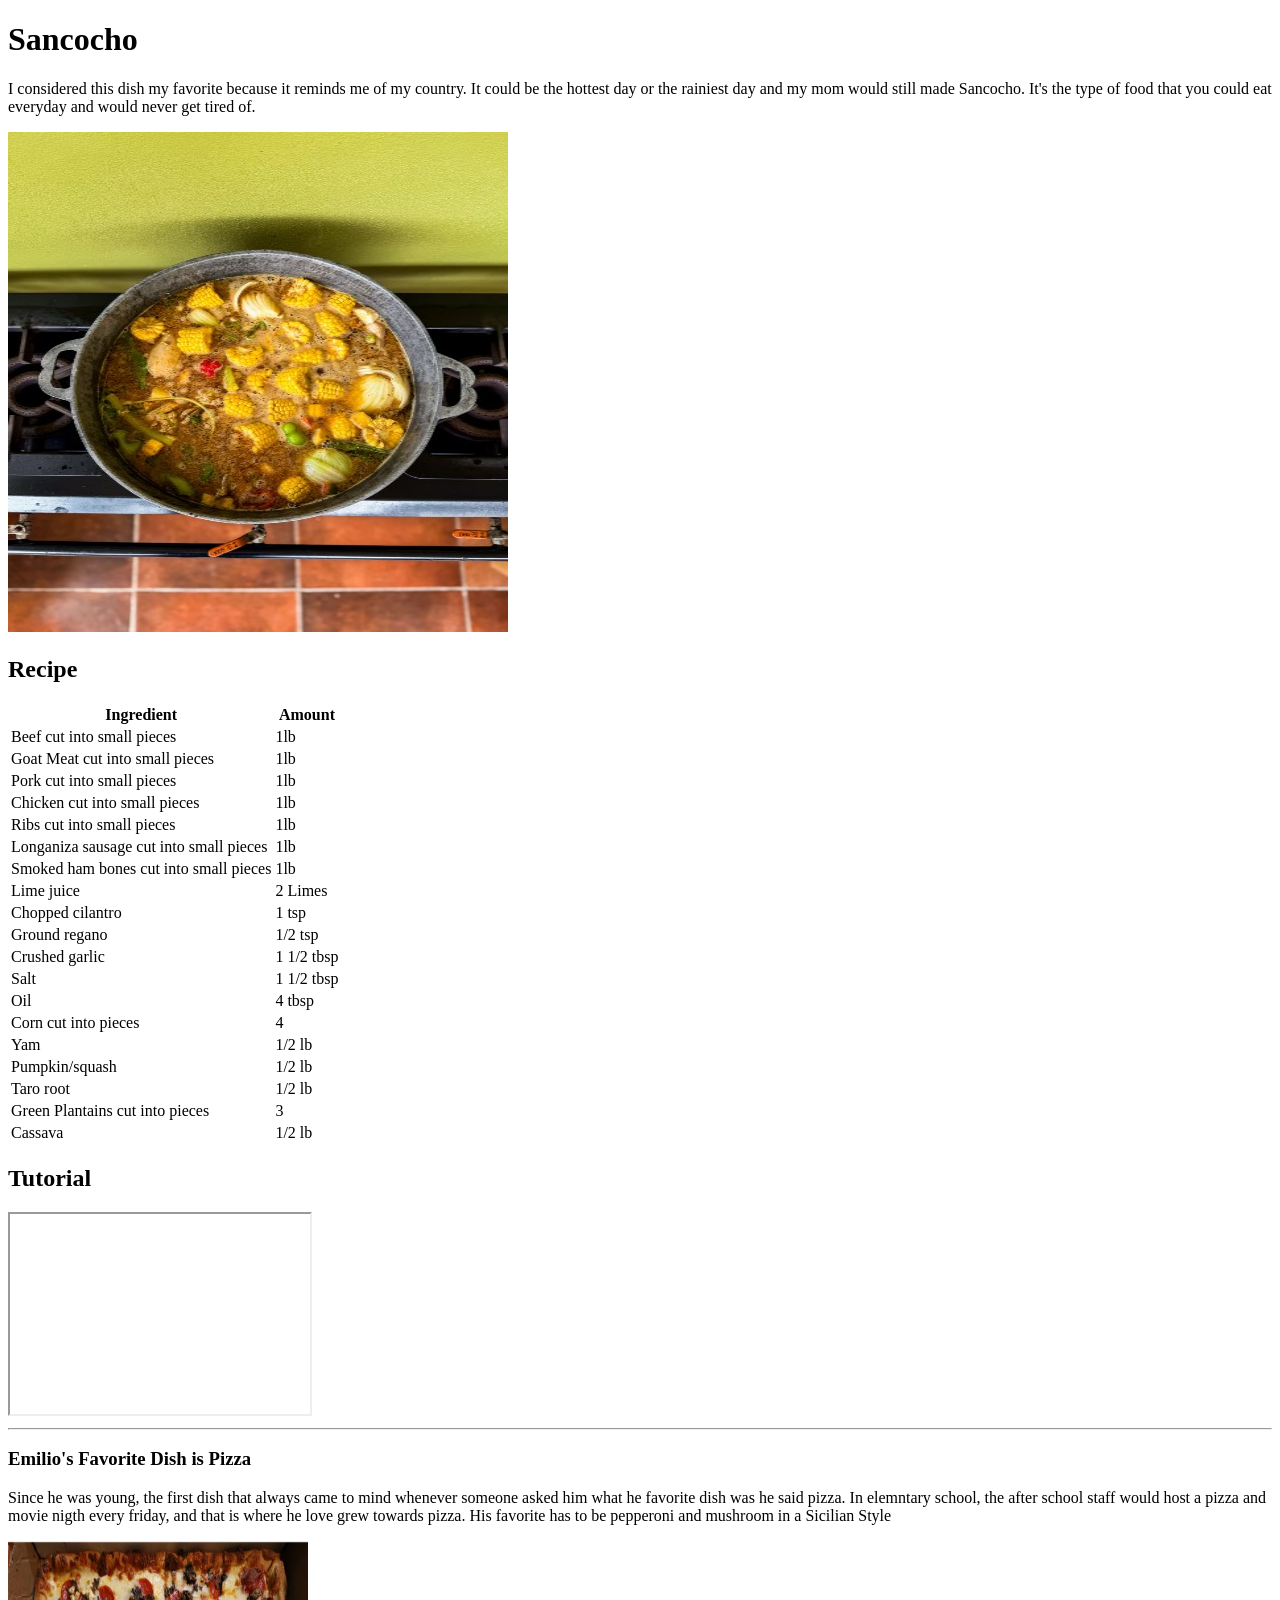
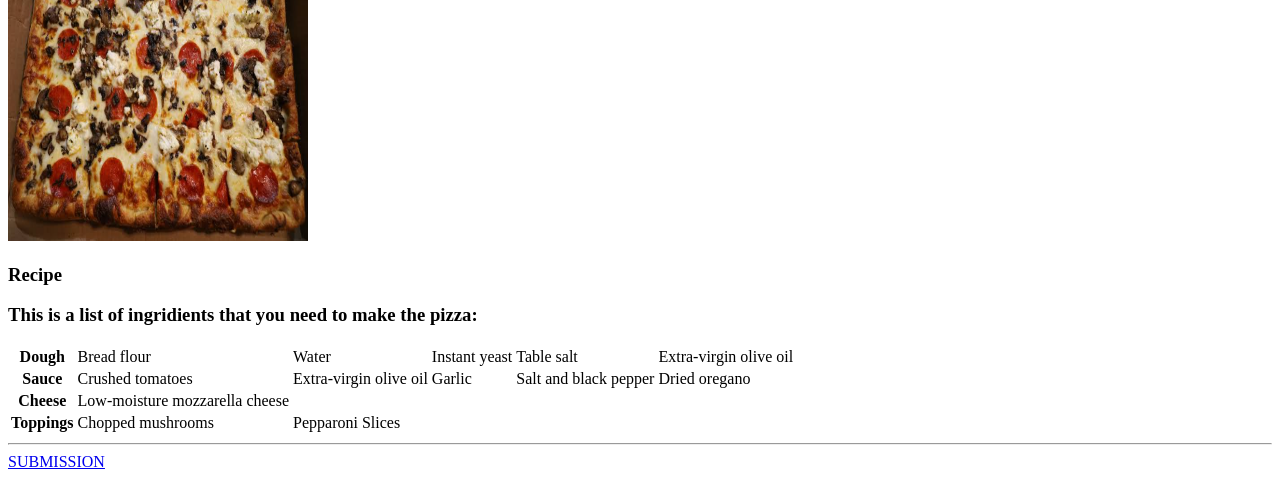
<file: labs/lab3/index.html>
<!DOCTYPE html>
<html>
    <head>
        <meta charset="UTF-8">
        <title>My Favorite Dish</title>
    </head>
    <h1><strong>Sancocho</strong></h1>

    <body>
    <p>
        I considered this dish my favorite because it reminds me of my country. 
        It could be the hottest day or the rainiest day and my mom would still made Sancocho. 
        It's the type of food that you could eat everyday and would never get tired of. 
    </p>

    <img src="images/sancocho.jpg" width="500" height="500" alt="Sancocho">
    <h2><strong>Recipe</strong></h2>
    <table>
        <tr>
            <th>Ingredient</th>
            <th>Amount</th>
        </tr>
        <tr>
            <td>Beef cut into small pieces</td>
            <td>1lb</td>
        </tr>
         <tr>
            <td>Goat Meat cut into small pieces</td>
            <td>1lb</td>
        </tr>
          <tr>
            <td>Pork cut into small pieces</td>
            <td>1lb</td>
        </tr>
          <tr>
            <td>Chicken cut into small pieces</td>
            <td>1lb</td>
        </tr>
          <tr>
            <td>Ribs cut into small pieces</td>
            <td>1lb</td>
        </tr>
          <tr>
            <td>Longaniza sausage cut into small pieces</td>
            <td>1lb</td>
        </tr>
        <tr>
            <td>Smoked ham bones cut into small pieces</td>
            <td>1lb</td>
        </tr>
         <tr>
            <td>Lime juice</td>
            <td>2 Limes</td>
        </tr>
         <tr>
            <td>Chopped cilantro</td>
            <td>1 tsp</td>
        </tr>
         <tr>
            <td>Ground regano</td>
            <td>1/2 tsp</td>
        </tr>
         <tr>
            <td>Crushed garlic</td>
            <td>1 1/2 tbsp</td>
        </tr>
        <tr>
            <td>Salt</td>
            <td>1 1/2 tbsp</td>
        </tr>
        <tr>
            <td>Oil</td>
            <td>4 tbsp</td>
        </tr>
        <tr>
            <td>Corn cut into pieces</td>
            <td>4</td>
        </tr>
        <tr>
            <td>Yam</td>
            <td>1/2 lb</td>
        </tr>
        <tr>
            <td>Pumpkin/squash</td>
            <td>1/2 lb</td>
        </tr>
        <tr>
            <td>Taro root</td>
            <td>1/2 lb</td>
        </tr>
        <tr>
            <td>Green Plantains cut into pieces</td>
            <td>3</td>
        </tr>
        <tr>
            <td>Cassava</td>
            <td>1/2 lb</td>
        </tr>
    </table>
    <h2><strong>Tutorial</strong></h2>
    <iframe width="300" height="200" src="https://www.youtube.com/embed/i4HcZqyIdY0"></iframe>

    <hr>
<!-- Partnert Dish-->
 <h3><strong>Emilio's Favorite Dish is Pizza </strong></h3>

    <body>
    <p>Since he was young, the first dish that always came to mind whenever someone asked him what he favorite dish was he said pizza. 
        In elemntary school, the after school staff would host a pizza and movie nigth every friday, and that is where he love grew towards pizza. 
        His favorite has to be pepperoni and mushroom in a Sicilian Style 
    </p>

    <img src="images/sicilianpizza.png" width="300" height="300" alt="Sancocho">
    <h3><strong>Recipe</strong></h3>
    

        <h3>This is a list of ingridients that you need to make the pizza:</h3>
        <table>
            <tr>
                <th scope="col"><strong>Dough</strong></th>
                <td>Bread flour</td>
                <td>Water</td>
                <td>Instant yeast</td>
                <td>Table salt</td>
                <td>Extra-virgin olive oil</td>
            </tr>
            <tr>
                <th scope="col"><strong>Sauce</strong></th>
                <td>Crushed tomatoes</td>
                <td>Extra-virgin olive oil</td>
                <td>Garlic</td>
                <td>Salt and black pepper</td>
                <td>Dried oregano</td>
            </tr>
            <tr>
                <th scope="col"><strong>Cheese</strong></th>
                <td>Low-moisture mozzarella cheese</td>
            </tr>
            <tr>
                <th scope="col"><strong>Toppings</strong></th>
                <td>Chopped mushrooms</td>
                <td>Pepparoni Slices</td>
            </tr>
        </table>

<hr>
    <a href="submission.html">SUBMISSION</a>
    </body>

</html>
</file>
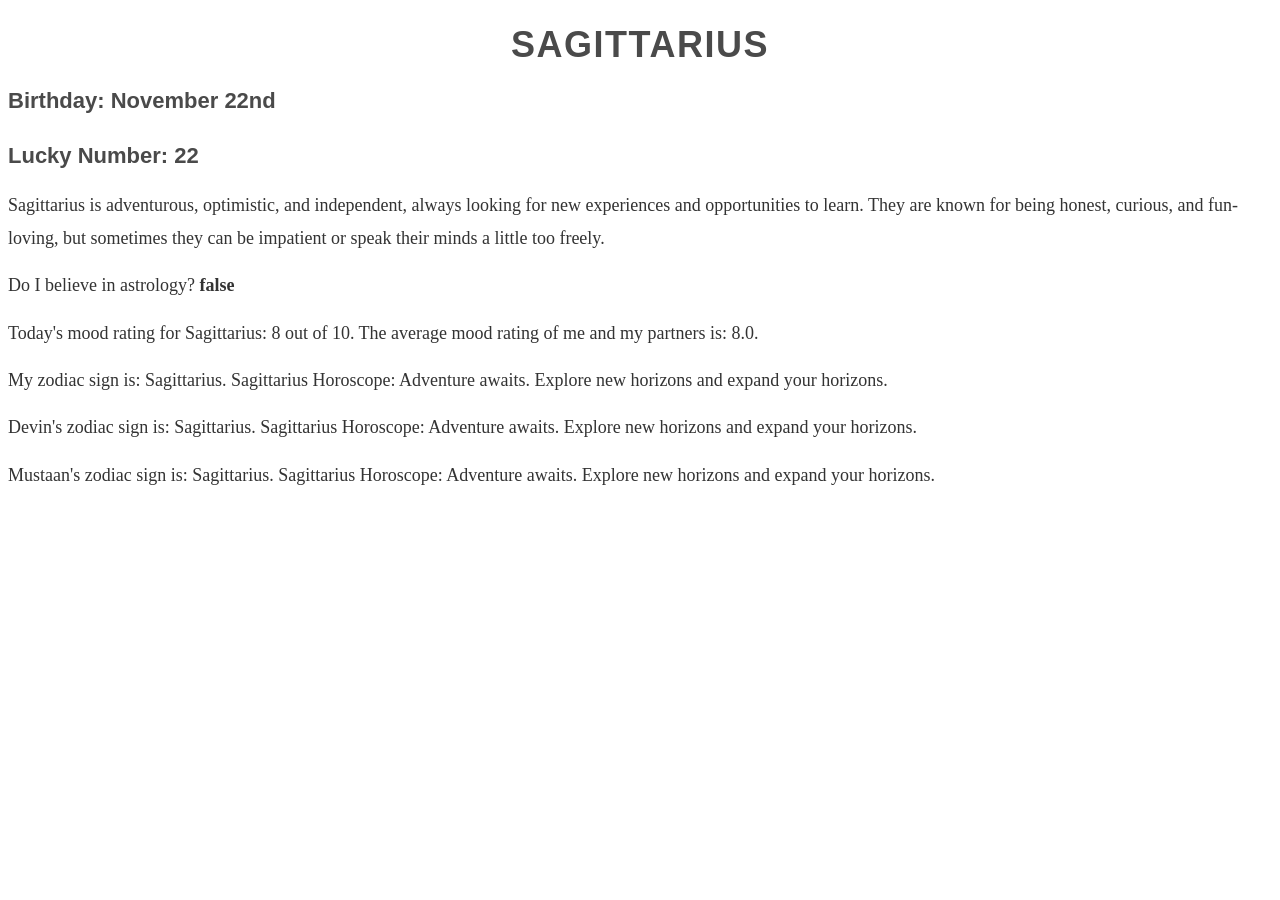
<file: labs/lab7/index.html>
<!DOCTYPE html>
<html>
  <head>
    <link href="css/style.css" type="text/css" rel="stylesheet">
  </head>
  
  <body>
    <h1 id="sign">My Sign</h1>
    <h3 class="birthday">Birthday: </h3>
    <h4 class="luckyNum">Lucky Number: </h4>
    <p>My horoscope...</p>
    <p>Do I believe in astrology? </p>
    <p id = "mood"></p>
    <p id = "me"></p>
    <p id = "partner1"></p>
    <p id = "partner2"></p>
    
  <script src="js/horoscope-data.js"></script>
  </body>
</html>
</file>
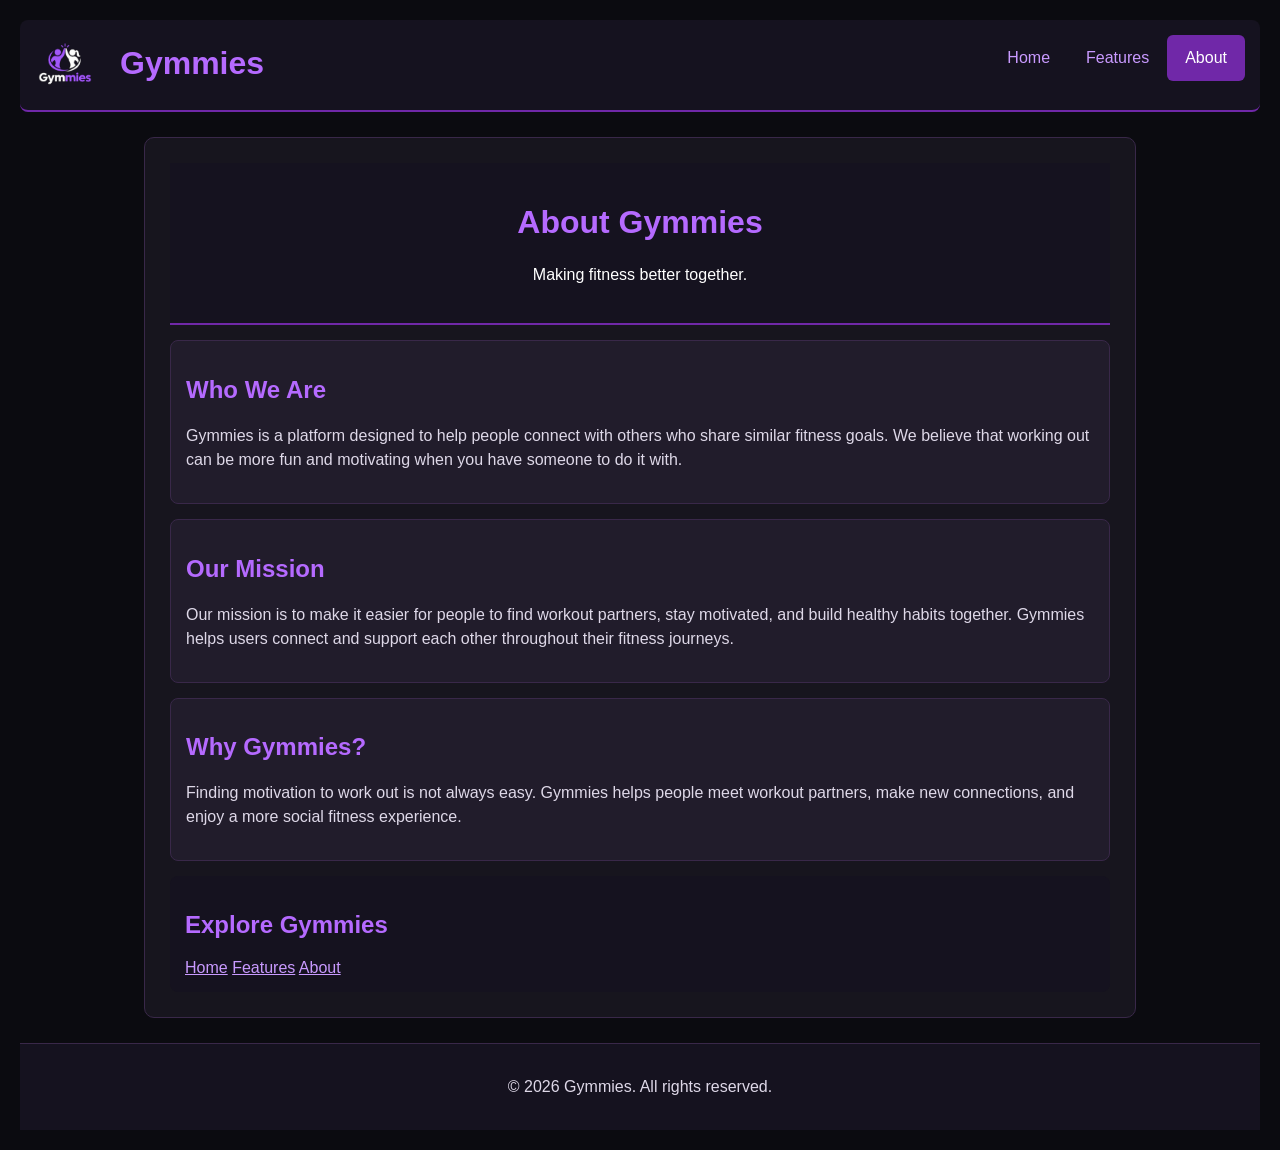
<file: product_site/about.html>
<!DOCTYPE html>
<html lang="en">

<head>
    <meta charset="UTF-8">
    <meta name="viewport" content="width=device-width, initial-scale=1.0">
    <title>About Gymmies</title>
    <meta name="description" content="Learn about Gymmies, our mission to connect workout partners, and our goal of making fitness better together.">
    <meta property="og:title" content="About Gymmies">
    <meta property="og:description" content="Learn how Gymmies brings people together through fitness and shared workout goals.">
    <meta property="og:image" content="images/gymmies-logo.png">
    <meta property="og:url" content="https://adriansmartegarcia.rhody.dev/csc271_projects/product_site/about.html">
    <meta property="og:type" content="website">
    <link rel="stylesheet" href="css/style.css">
    <!-- Google tag (gtag.js) -->
<script async src="https://www.googletagmanager.com/gtag/js?id=G-575NGJ335N"></script>
<script>
  window.dataLayer = window.dataLayer || [];
  function gtag(){dataLayer.push(arguments);}
  gtag('js', new Date());

  gtag('config', 'G-575NGJ335N');
</script>
</head>

<body>

    <!-- Header and navigation -->
    <div class="header">
        <img src="images/gymmies-logo.png"
         alt="Gymmies logo"
         class="logo">
        <h1>Gymmies</h1>

        <a href="about.html" class="active">About</a>
        <a href="features.html">Features</a>
        <a href="homepage.html">Home</a>
    </div>

    <!-- Main content -->
    <div class="content">

        <header>
            <h1 id="main-title">About Gymmies</h1>
            <p>Making fitness better together.</p>
        </header>

        <main>
            <section class="feature">
                <h2>Who We Are</h2>
                <p>
                    Gymmies is a platform designed to help people connect
                    with others who share similar fitness goals. We believe
                    that working out can be more fun and motivating when
                    you have someone to do it with.
                </p>
            </section>

            <section class="feature">
                <h2>Our Mission</h2>
                <p>
                    Our mission is to make it easier for people to find
                    workout partners, stay motivated, and build healthy
                    habits together. Gymmies helps users connect and support
                    each other throughout their fitness journeys.
                </p>
            </section>

            <section class="feature">
                <h2>Why Gymmies?</h2>
                <p>
                    Finding motivation to work out is not always easy.
                    Gymmies helps people meet workout partners, make new
                    connections, and enjoy a more social fitness experience.
                </p>
            </section>
        </main>

        <nav>
            <h2>Explore Gymmies</h2>
            <a href="homepage.html">Home</a>
            <a href="features.html">Features</a>
            <a href="about.html" class="active">About</a>
        </nav>

    </div>

    <!-- Footer -->
    <footer>
        <p>&copy; 2026 Gymmies. All rights reserved.</p>
    </footer>

</body>
</html>
</file>
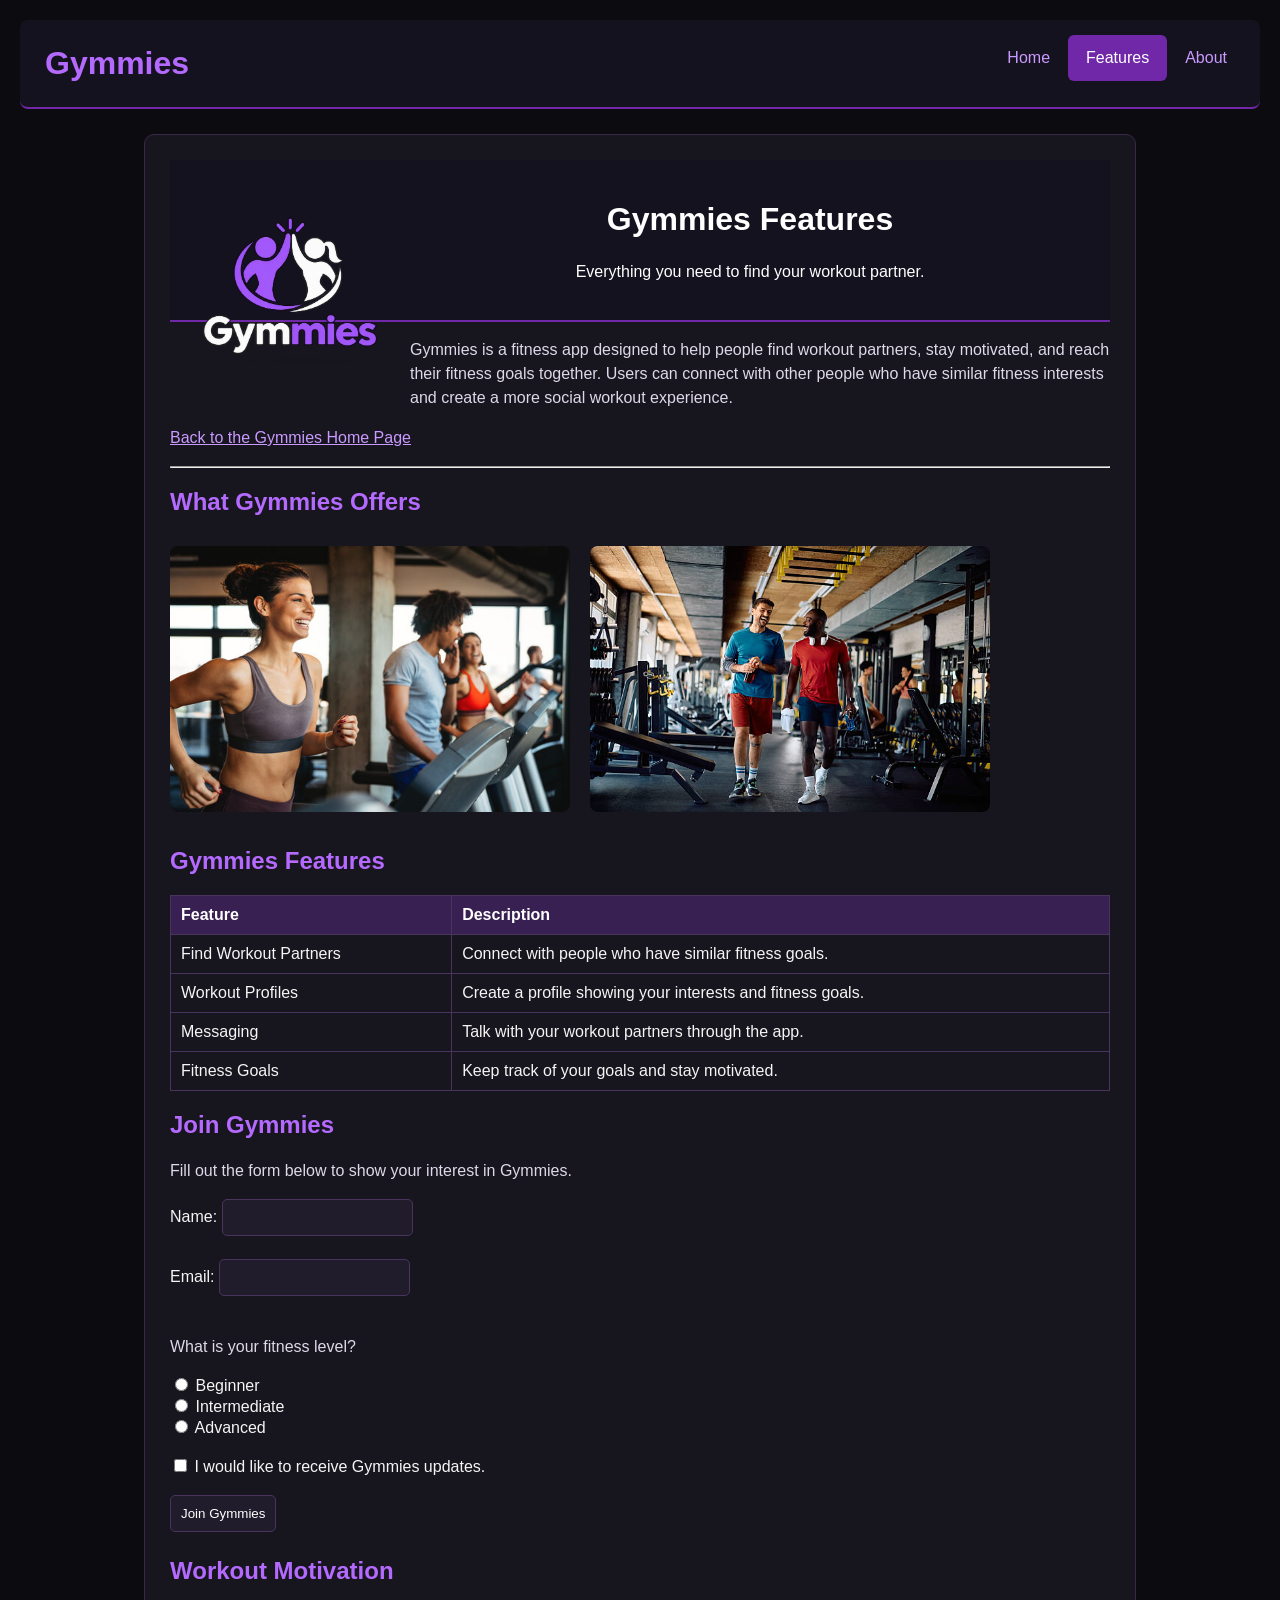
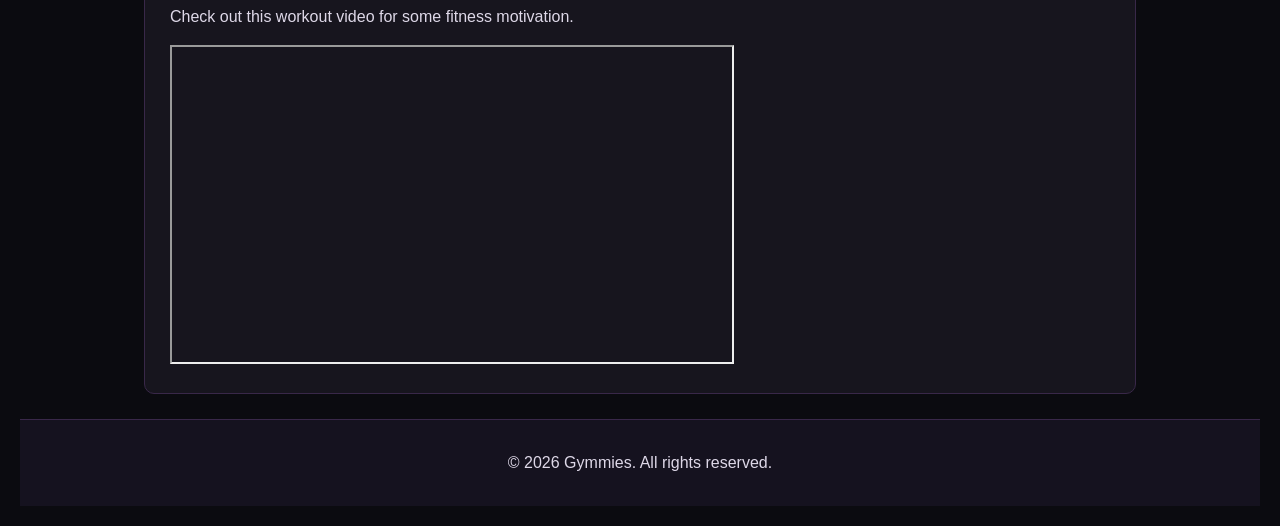
<file: product_site/features.html>
<!DOCTYPE html>
<html lang="en">

<head>
    <meta charset="UTF-8">
    <meta name="viewport" content="width=device-width, initial-scale=1.0">
    <title>Gymmies Features</title>
    <meta name="description" content="Explore Gymmies features for finding workout partners, connecting with fitness communities, and reaching your fitness goals.">
    <meta property="og:title" content="Gymmies Features">
    <meta property="og:description" content="Discover how Gymmies helps you find workout partners and make fitness more social.">
    <meta property="og:image" content="images/gymmies-logo.png">
    <meta property="og:url" content="https://adriansmartegarcia.rhody.dev/csc271_projects/product_site/features.html">
    <meta property="og:type" content="website">
    <link rel="stylesheet" href="css/style.css">
    <!-- Google tag (gtag.js) -->
<script async src="https://www.googletagmanager.com/gtag/js?id=G-575NGJ335N"></script>
<script>
  window.dataLayer = window.dataLayer || [];
  function gtag(){dataLayer.push(arguments);}
  gtag('js', new Date());

  gtag('config', 'G-575NGJ335N');
</script>
</head>

<body>

    <!-- Header and navigation -->
    <div class="header">
        <h1>Gymmies</h1>

        <a href="about.html">About</a>
        <a href="features.html" class="active">Features</a>
        <a href="homepage.html">Home</a>
    </div>

    <!-- Main content -->
    <div class="content">

        <header>
            <img src="images/gymmies-logo.png"
                 alt="Gymmies logo"
                 width="200"
                 height="200">

            <h1>Gymmies Features</h1>
            <p>Everything you need to find your workout partner.</p>
        </header>

        <main>

            <p>
                Gymmies is a fitness app designed to help people find workout partners,
                stay motivated, and reach their fitness goals together. Users can connect
                with other people who have similar fitness interests and create a more
                social workout experience.
            </p>

            <p>
                <a href="homepage.html">Back to the Gymmies Home Page</a>
            </p>

            <hr>

            <h2>What Gymmies Offers</h2>

            <img src="images/gym-workout.jpg"
                 alt="People working out together at a gym"
                 width="400"
                 height="300">

            <img src="images/workout-partners.jpg"
                 alt="Two workout partners exercising together"
                 width="400"
                 height="300">

            <div style="clear: both;"></div>

            <h2>Gymmies Features</h2>

            <table>
                <tr>
                    <th>Feature</th>
                    <th>Description</th>
                </tr>

                <tr>
                    <td>Find Workout Partners</td>
                    <td>Connect with people who have similar fitness goals.</td>
                </tr>

                <tr>
                    <td>Workout Profiles</td>
                    <td>Create a profile showing your interests and fitness goals.</td>
                </tr>

                <tr>
                    <td>Messaging</td>
                    <td>Talk with your workout partners through the app.</td>
                </tr>

                <tr>
                    <td>Fitness Goals</td>
                    <td>Keep track of your goals and stay motivated.</td>
                </tr>
            </table>

            <h2>Join Gymmies</h2>

            <p>
                Fill out the form below to show your interest in Gymmies.
            </p>

            <form>

                <label for="name">Name:</label>
                <input type="text"
                       id="name"
                       name="name"
                       required
                       maxlength="50">

                <br><br>

                <label for="email">Email:</label>
                <input type="email"
                       id="email"
                       name="email"
                       required>

                <br><br>

                <p>What is your fitness level?</p>

                <input type="radio"
                       id="beginner"
                       name="fitness"
                       value="beginner"
                       required>

                <label for="beginner">Beginner</label>

                <br>

                <input type="radio"
                       id="intermediate"
                       name="fitness"
                       value="intermediate">

                <label for="intermediate">Intermediate</label>

                <br>

                <input type="radio"
                       id="advanced"
                       name="fitness"
                       value="advanced">

                <label for="advanced">Advanced</label>

                <br><br>

                <input type="checkbox"
                       id="updates"
                       name="updates">

                <label for="updates">
                    I would like to receive Gymmies updates.
                </label>

                <br><br>

                <input type="submit" value="Join Gymmies">

            </form>

            <h2>Workout Motivation</h2>

            <p>
                Check out this workout video for some fitness motivation.
            </p>

            <iframe width="560"
                    height="315"
                    src="https://www.youtube.com/embed/XWxKXpwwvz8"
                    title="Workout motivation video"
                    allowfullscreen>
            </iframe>

        </main>

    </div>

    <!-- Footer -->
    <footer>
        <p>&copy; 2026 Gymmies. All rights reserved.</p>
    </footer>

</body>

</html>
</file>
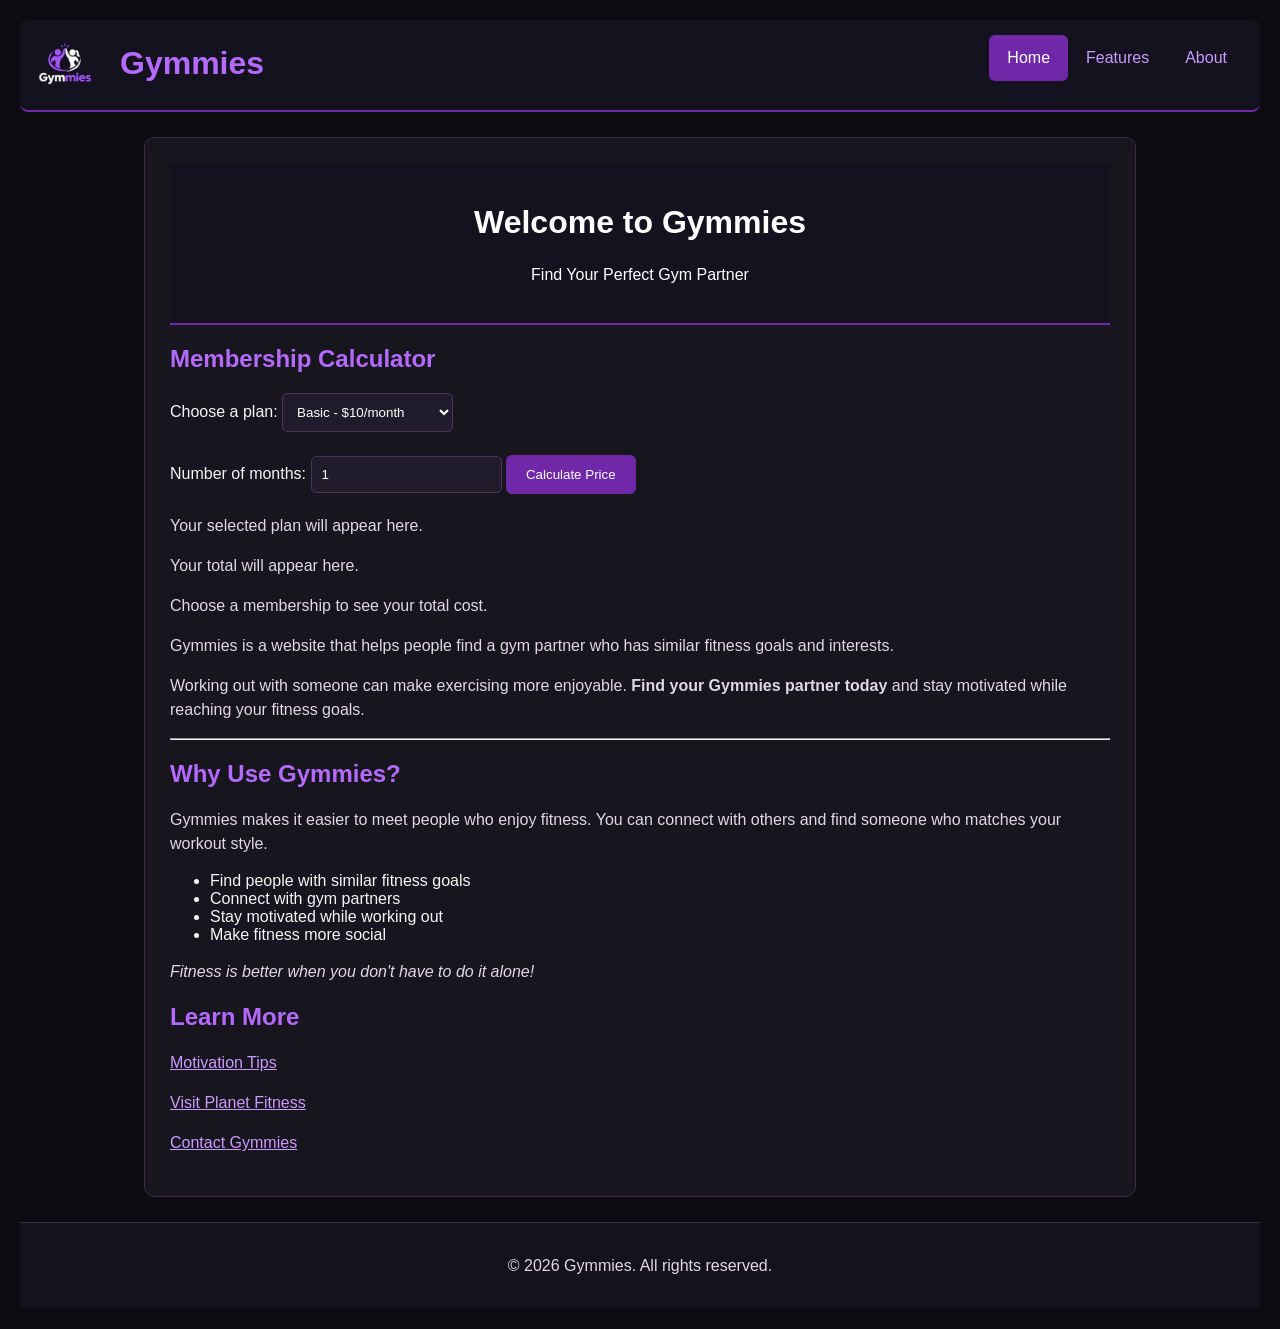
<file: product_site/homepage.html>
<!DOCTYPE html>
<html lang="en">

<head>
    <meta charset="UTF-8">
    <meta name="viewport" content="width=device-width, initial-scale=1.0">
    <title>Gymmies - Find Your Gym Partner</title>
    <meta name="description" content="Find gym partners with similar fitness goals and interests using Gymmies. Connect with workout buddies and make fitness better together.">
    <meta property="og:title" content="Gymmies - Find Your Gym Partner">
    <meta property="og:description" content="Connect with workout partners who share your fitness goals and interests.">
    <meta property="og:image" content="images/gymmies-logo.png">
    <meta property="og:url" content="https://adriansmartegarcia.rhody.dev/csc271_projects/product_site/homepage.html">
    <meta property="og:type" content="website">
    <link rel="stylesheet" href="css/style.css">
    <!-- Google tag (gtag.js) -->
<script async src="https://www.googletagmanager.com/gtag/js?id=G-575NGJ335N"></script>
<script>
  window.dataLayer = window.dataLayer || [];
  function gtag(){dataLayer.push(arguments);}
  gtag('js', new Date());

  gtag('config', 'G-575NGJ335N');
</script>
</head>

<body>
    <script src="js/membership.js"></script>
    <!-- Header and navigation -->
    <div class="header">
        <img src="images/gymmies-logo.png"
         alt="Gymmies logo"
         class="logo">
        <h1>Gymmies</h1>

        <a href="about.html">About</a>
        <a href="features.html">Features</a>
        <a href="homepage.html" class="active">Home</a>
    </div>

    <!-- Main content -->
    <div class="content">

        <header>
            <h1>Welcome to Gymmies</h1>
            <p id="welcome-message">Find Your Perfect Gym Partner</p>
        </header>

        <main>

    <section id="membership-calculator">
    <h2>Membership Calculator</h2>

        <label for="membership">Choose a plan:</label>

        <select id="membership">
            <option value="10">Basic - $10/month</option>
            <option value="20">Standard - $20/month</option>
            <option value="30">Premium - $30/month</option>
        </select>

    <br><br>

        <label for="months">Number of months:</label>

        <input type="number" id="months" value="1" min="1">

        <button id="calculate">Calculate Price</button>

            <p id="plan-result">Your selected plan will appear here.</p>

            <p class="price-result">Your total will appear here.</p>

            <p class="calculator-description">
                Choose a membership to see your total cost.
            </p>
    </section>

            <p>
                Gymmies is a website that helps people find a gym partner
                who has similar fitness goals and interests.
            </p>

            <p>
                Working out with someone can make exercising more enjoyable.
                <strong>Find your Gymmies partner today</strong> and stay motivated
                while reaching your fitness goals.
            </p>

            <hr>

            <h2>Why Use Gymmies?</h2>

            <p>
                Gymmies makes it easier to meet people who enjoy fitness.
                You can connect with others and find someone who matches
                your workout style.
            </p>

            <ul>
                <li>Find people with similar fitness goals</li>
                <li>Connect with gym partners</li>
                <li>Stay motivated while working out</li>
                <li>Make fitness more social</li>
            </ul>

            <p>
                <em>Fitness is better when you don't have to do it alone!</em>
            </p>

            <h2>Learn More</h2>

            <p>
                <a href="https://zenhabits.net/31-ways-to-motivate-yourself-to-exercise/"
                    target="_blank">
                    Motivation Tips
                </a>
            </p>

            <p>
                <a href="https://www.planetfitness.com/" target="_blank">
                    Visit Planet Fitness
                </a>
            </p>

            <p>
                <a href="mailto:adrians.martegarcia@uri.edu">
                    Contact Gymmies
                </a>
            </p>

        </main>

    </div>

    <!-- Footer -->
    <footer>
        <p>&copy; 2026 Gymmies. All rights reserved.</p>
    </footer>

</body>
</html>
</file>
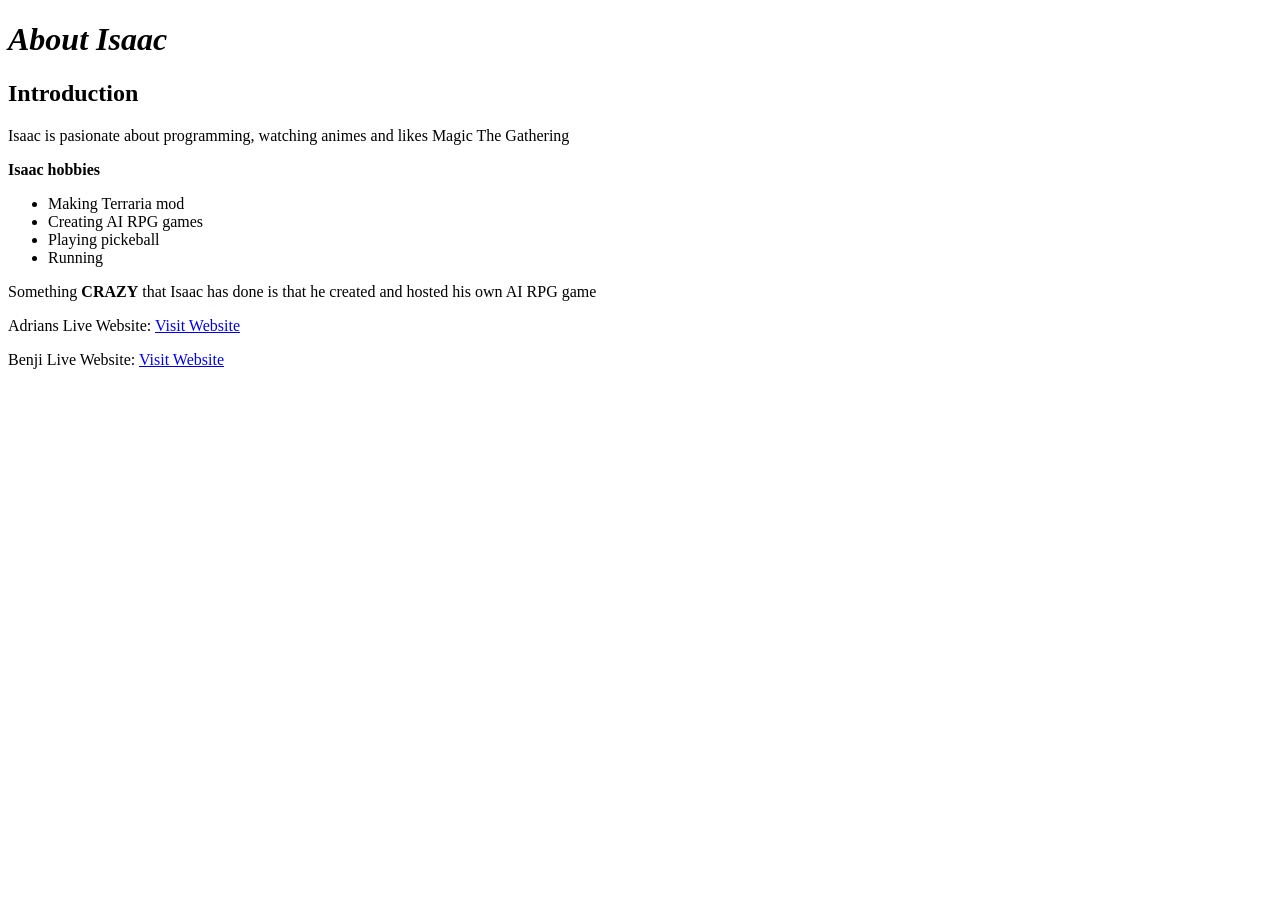
<file: labs/lab2/profile.html>
<!DOCTYPE html>
<html>
    <head>
        <meta charset="UTF-8">
        <title>Isaac Profile</title>
    </head>

    <body>
        <h1><em>About Isaac</em></h1>

        <h2><strong>Introduction</strong></h2>

        <p>
            Isaac is pasionate about programming, watching animes and likes Magic The Gathering
        </p>
        <p>
            <strong>Isaac hobbies</strong>
            <ul>
            <li>Making Terraria mod</li>
             <li>Creating AI RPG games</li> 
             <li>Playing pickeball</li> 
            <li>Running</li></ul>
        </p>
        <p>Something <strong>CRAZY</strong> that Isaac has done is that he created and hosted his own AI RPG game</p>

        <p> Adrians Live Website: <a href="https://benjiicosta.rhody.dev/csc271_projects/labs/lab2/profile.html"> Visit Website</a> </p>
        <p> Benji Live Website: <a href="https://isaacrichards.rhody.dev/csc271_projects/labs/lab2/profile.html"> Visit Website</a> </p>
    </body>
</html>
</file>
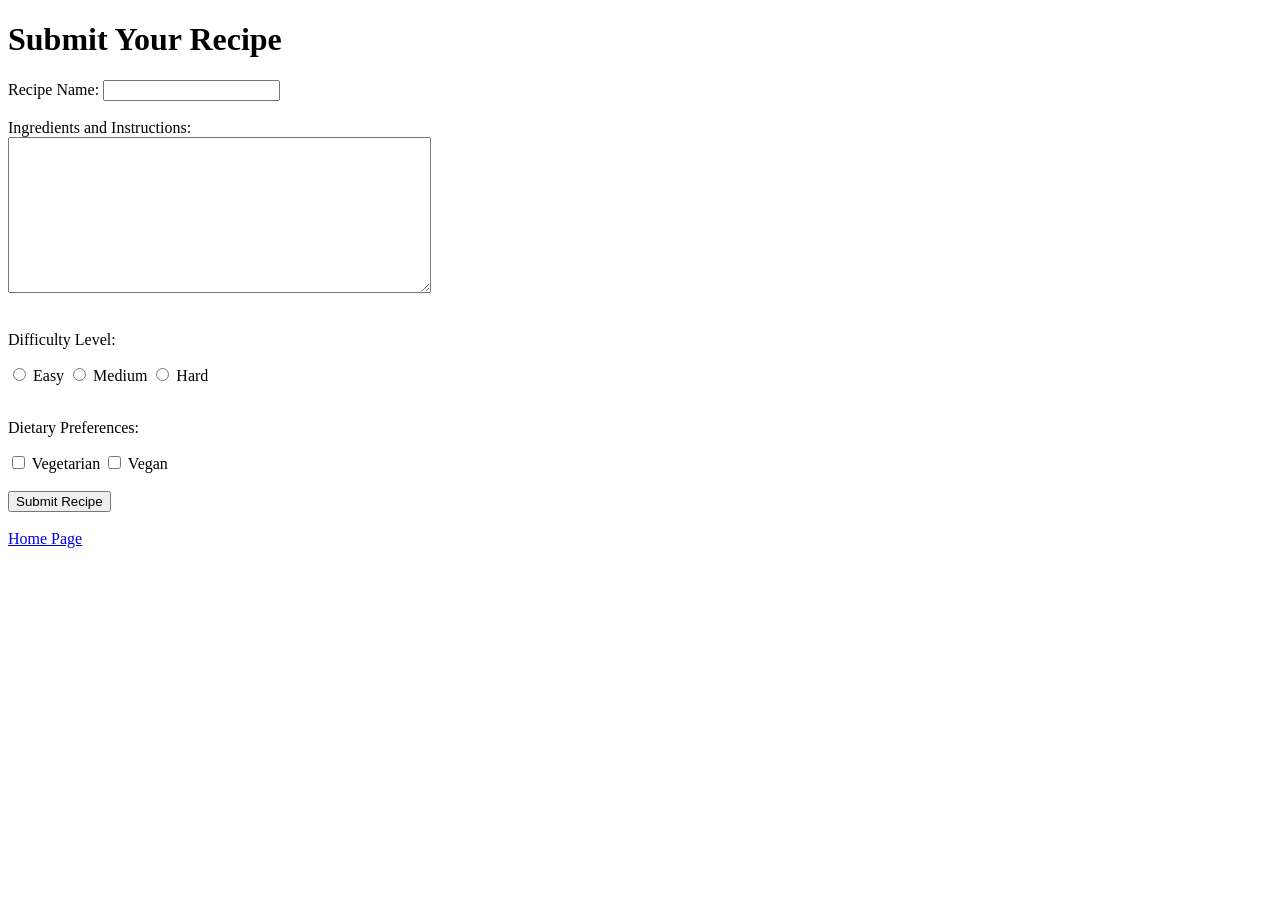
<file: labs/lab3/submission.html>
<!DOCTYPE html>
<html>
<head>
    <title>Submit a Recipe</title>
</head>

<body>

    <h1>Submit Your Recipe</h1>

    <form action="index.html" method="get">

        <label for="recipeName">Recipe Name:</label>
        <input type="text" id="recipeName" name="recipeName">

        <br><br>

        <label for="recipeDetails">Ingredients and Instructions:</label>
        <br>
        <textarea id="recipeDetails" name="recipeDetails" rows="10" cols="50"></textarea>

        <br><br>

        <p>Difficulty Level:</p>

        <input type="radio" id="easy" name="difficulty" value="Easy">
        <label for="easy">Easy</label>

        <input type="radio" id="medium" name="difficulty" value="Medium">
        <label for="medium">Medium</label>

        <input type="radio" id="hard" name="difficulty" value="Hard">
        <label for="hard">Hard</label>

        <br><br>

        <p>Dietary Preferences:</p>

        <input type="checkbox" id="vegetarian" name="diet" value="Vegetarian">
        <label for="vegetarian">Vegetarian</label>

        <input type="checkbox" id="vegan" name="diet" value="Vegan">
        <label for="vegan">Vegan</label>

        <br><br>

        <input type="submit" value="Submit Recipe">

    </form>

    <br>

    <a href="index.html">Home Page</a>

</body>
</html>
</file>
<file: labs/lab7/css/style.css>
#sign {
    font-size: 36px;
    color: #4A4A4A;
    text-align: center;
    text-transform: uppercase;
    letter-spacing: 1.5px;
    font-family: 'Helvetica Neue', sans-serif; 
    margin-bottom: 20px;
}




.birthday {
    font-size: 22px;
    color: #4A4A4A; 
    margin-bottom: 10px;
    font-family: 'Helvetica Neue', sans-serif; 
}


.luckyNum {
    font-size: 22px;
    color: #4A4A4A;
    font-family: 'Helvetica Neue', sans-serif; 
    margin-bottom: 20px;
}


p {
    font-size: 18px;
    line-height: 1.8;
    color: #333; 
    font-family: 'Georgia', serif; 
    margin: 15px 0;
}
</file>
<file: product_site/css/style.css>
/* page background and font */
body {
    background-color: #0b0b10;
    font-family: Arial, Helvetica, sans-serif;
    margin: 20px;
    color: #f5f5f5;
}

/* gymmies logo */
.logo {
    float: left;
    width: 60px;
    height: 60px;
    object-fit: contain;
    margin: 0 15px 0 0;
}

/* Header title */
.header h1 {
    float: left;
    color: #b56aff;
    margin: 10px 20px 10px 0;
}

/* main headings */
h1 {
    color: #b56aff;
    text-align: center;
}

/* other headings */
h2 {
    color: #b56aff;
}

/* paragraphs */
p {
    color: #ded8e8;
    font-size: 16px;
    line-height: 1.5;
}

/* header */
.header {
    overflow: hidden;
    background-color: #15121f;
    padding: 15px;
    border-bottom: 2px solid #7028a8;
    border-radius: 8px;
}

/* header logo */
.header h1 {
    float: left;
    color: #b56aff;
    margin: 10px;
}

/* header navigation links */
.header a {
    float: right;
    color: #eee5f7;
    text-decoration: none;
    font-size: 16px;
    padding: 14px 18px;
    border-radius: 6px;
}

/* navigation hover effect */
.header a:hover {
    background-color: #392052;
    color: white;
}

/* navigation click effect */
.header a:active {
    background-color: #9145cc;
    color: white;
}

/* active/current page link */
.header a.active {
    background-color: #7028a8;
    color: white;
}

/* main content box */
.content {
    float: left;
    width: 80%;
    box-sizing: border-box;
    margin: 25px 10%;
    padding: 25px;
    background-color: #17151e;
    border: 1px solid #392849;
    border-radius: 10px;
}

/* about page header */
header {
    background-color: #15121f;
    padding: 20px;
    text-align: center;
    border-bottom: 2px solid #7028a8;
}

/* header text */
header h1,
header p {
    color: white;
}

/* about page feature sections */
.feature {
    background-color: #211c2b;
    padding: 15px;
    margin: 15px 0;
    border: 1px solid #392849;
    border-radius: 8px;
}

/* about page main title */
#main-title {
    color: #b56aff;
}

/* images */
img {
    float: left;
    max-width: 100%;
    height: auto;
    margin: 10px 20px 15px 0;
    border-radius: 8px;
}

/* table */
table {
    background-color: #17151e;
    color: #f5f5f5;
    border-collapse: collapse;
    width: 100%;
}

th,
td {
    padding: 10px;
    text-align: left;
    border: 1px solid #49345e;
}

th {
    background-color: #392052;
    color: white;
}

/* form */
input,
textarea,
select {
    margin-bottom: 5px;
    padding: 10px;
    background-color: #211c2b;
    color: white;
    border: 1px solid #49345e;
    border-radius: 5px;
    max-width: 100%;
    box-sizing: border-box;
}

/* form focus */
input:focus,
textarea:focus,
select:focus {
    outline: 2px solid #9145cc;
}

/* buttons */
button {
    background-color: #7028a8;
    color: white;
    padding: 12px 20px;
    border: none;
    border-radius: 6px;
    cursor: pointer;
}

button:hover {
    background-color: #9145cc;
}

/* links */
a:link {
    color: #c99aff;
}

a:visited {
    color: #b58bd9;
}

a:hover {
    color: #e0c5ff;
}

/* navigation */
nav {
    background-color: #15121f;
    padding: 15px;
    border-radius: 8px;
}

/* footer */
footer {
    clear: both;
    background-color: #15121f;
    padding: 15px;
    text-align: center;
    border-top: 1px solid #392849;
}

footer p {
    color: #ded8e8;
}

/* design for phones */
@media screen and (max-width: 600px) {
    /* header links become vertical */
    .header a {
        float: none;
        display: block;
        text-align: left;
    }

    /* center the logo */
    .header h1 {
        float: none;
        text-align: center;
    }

    /* main content fills the screen */
    .content {
        float: none;
        width: 100%;
        margin: 15px 0;
        padding: 20px;
        font-size: 18px;
    }

    /* images fit the screen */
    img {
        float: none;
        display: block;
        max-width: 100%;
        height: auto;
        margin: 15px auto;
    }

    /* tables fit smaller screens */
    table {
        font-size: 14px;
    }

        .logo {
        float: none;
        display: block;
        width: 70px;
        height: 70px;
        margin: 0 auto;
    }

    .header h1 {
        float: none;
        text-align: center;
    }
}
</file>
